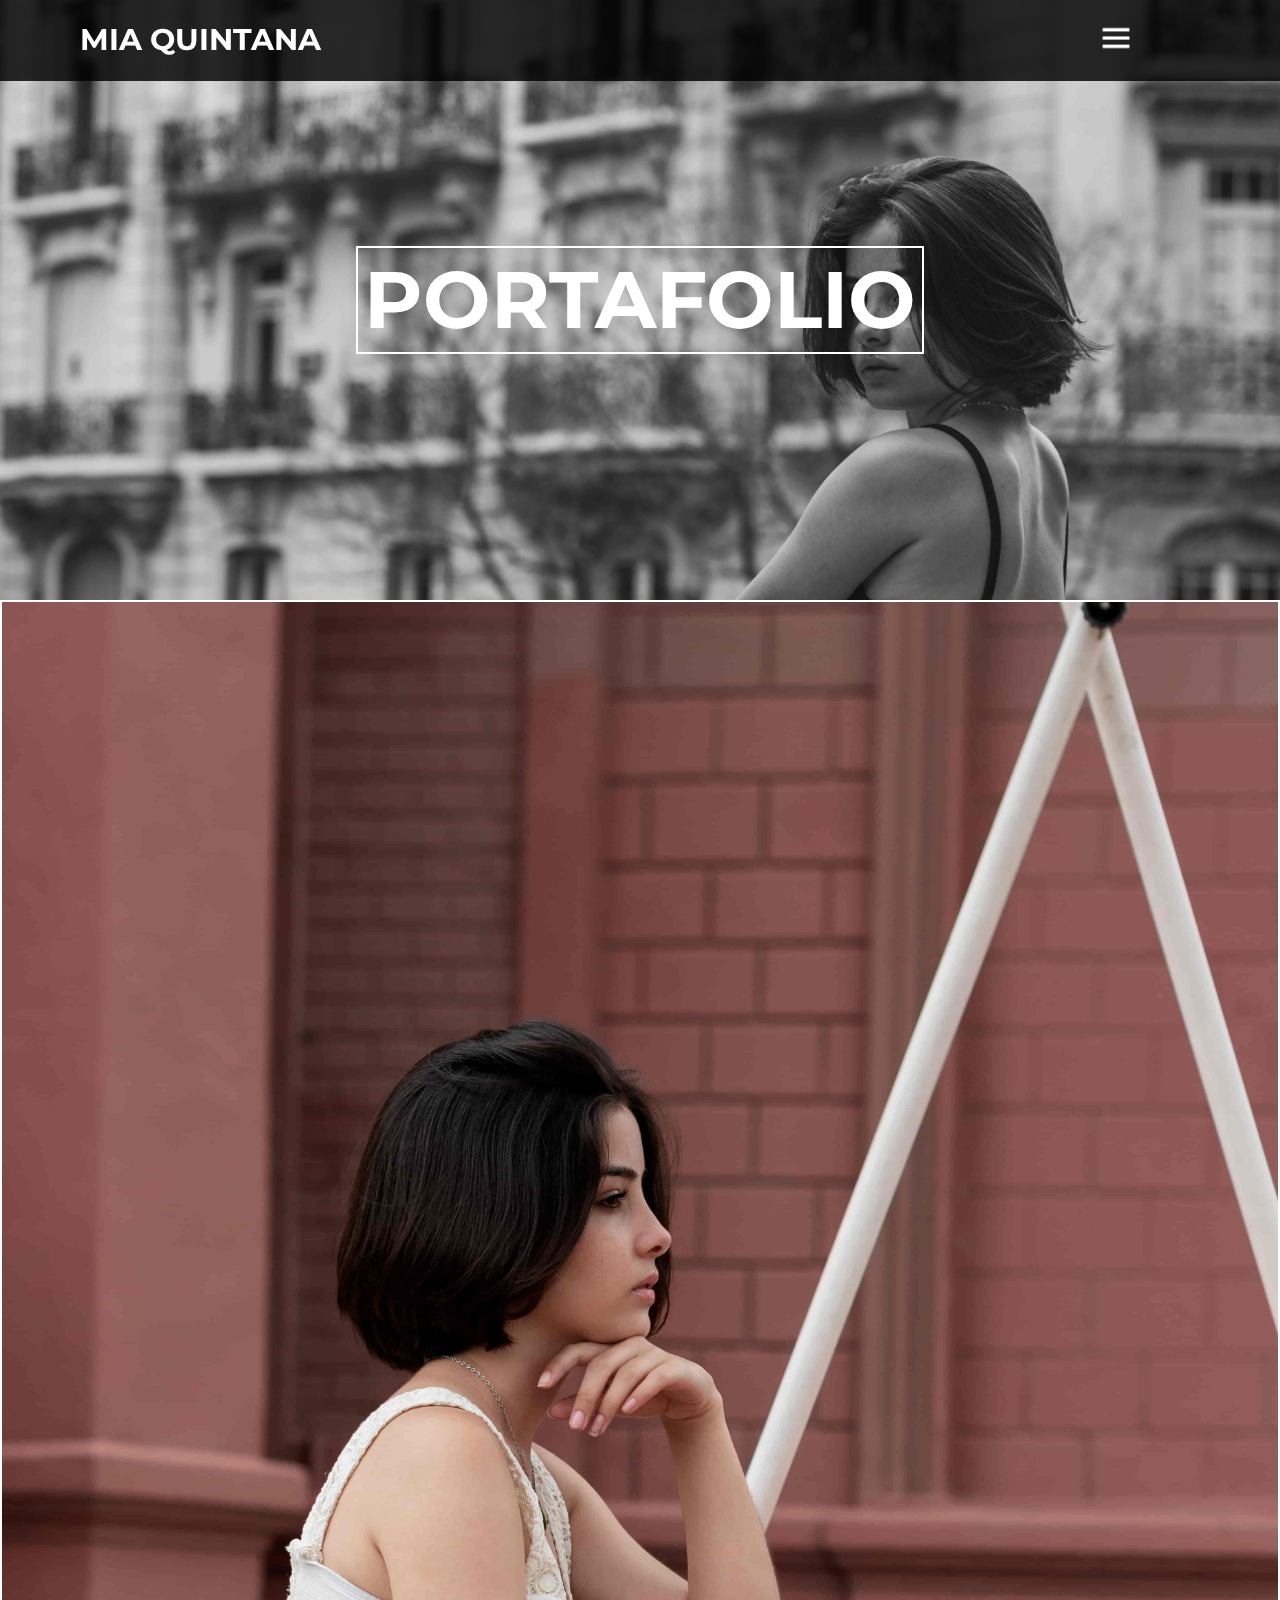
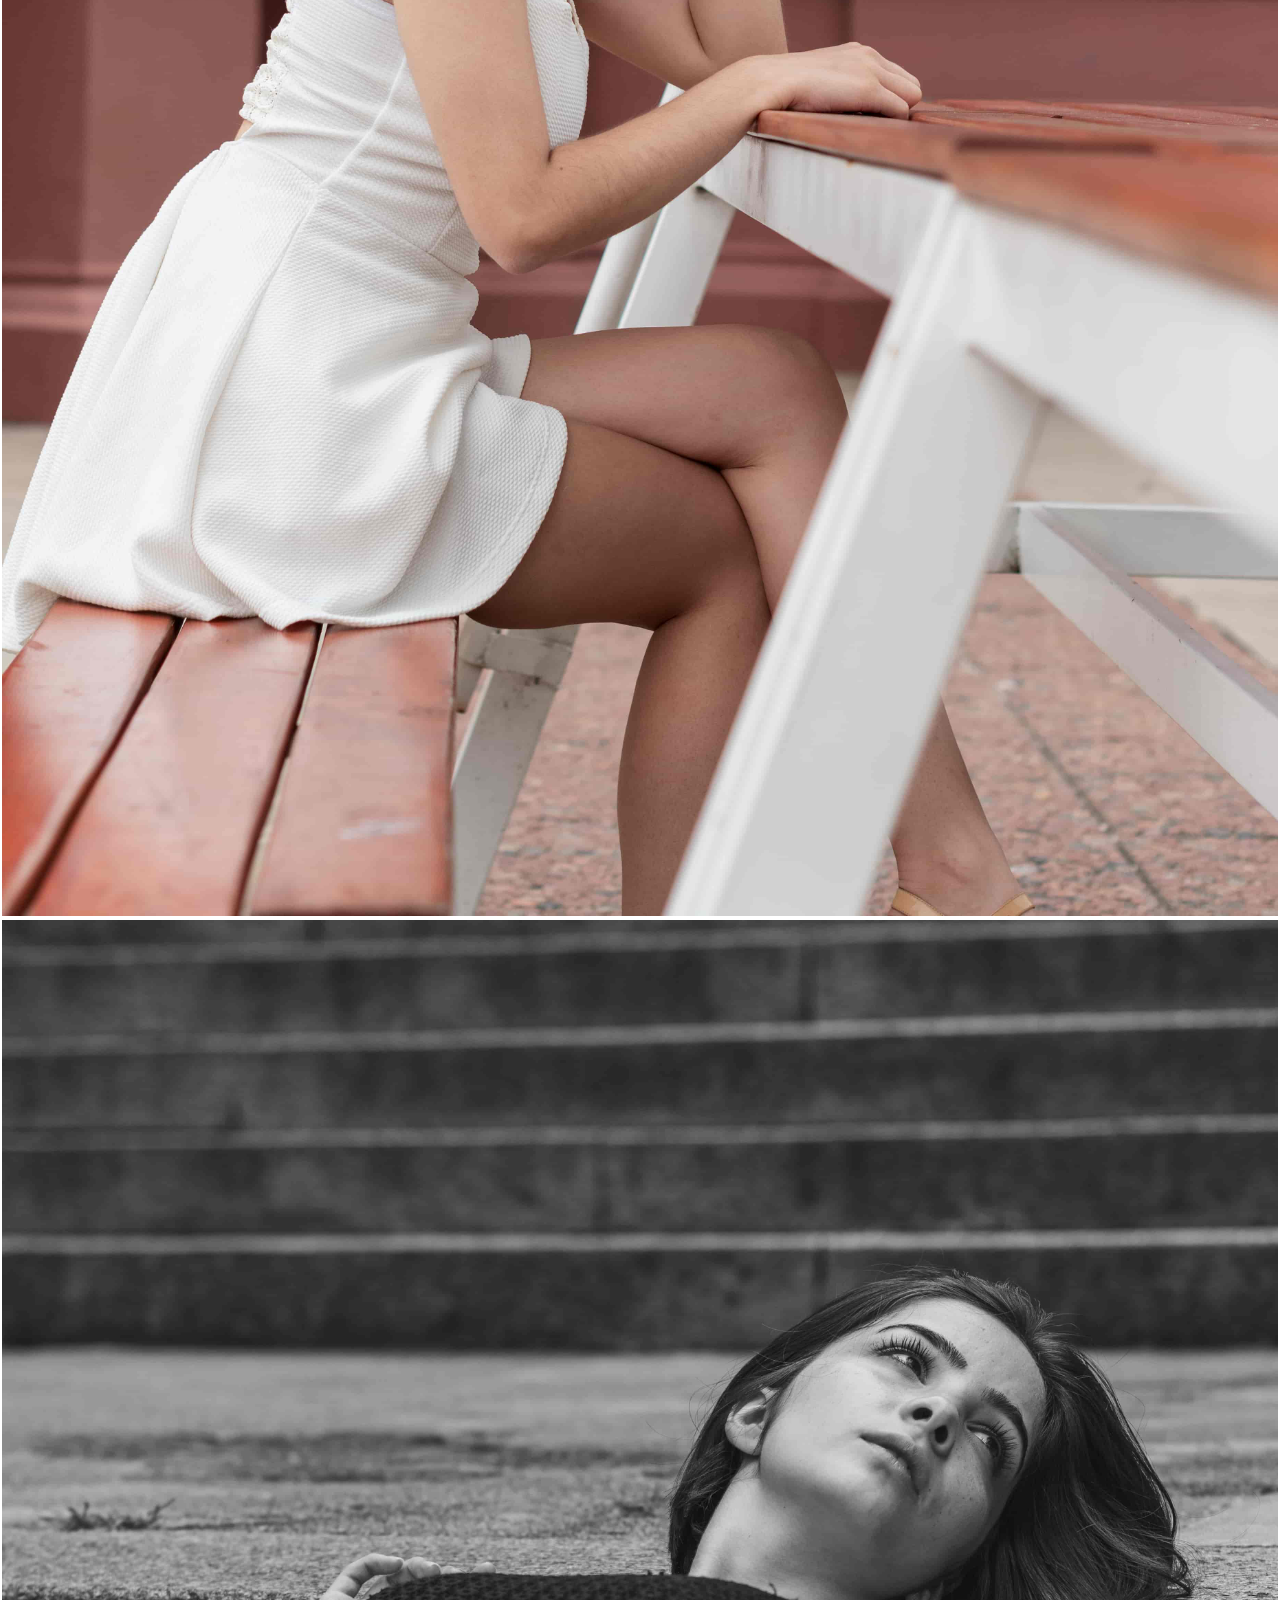
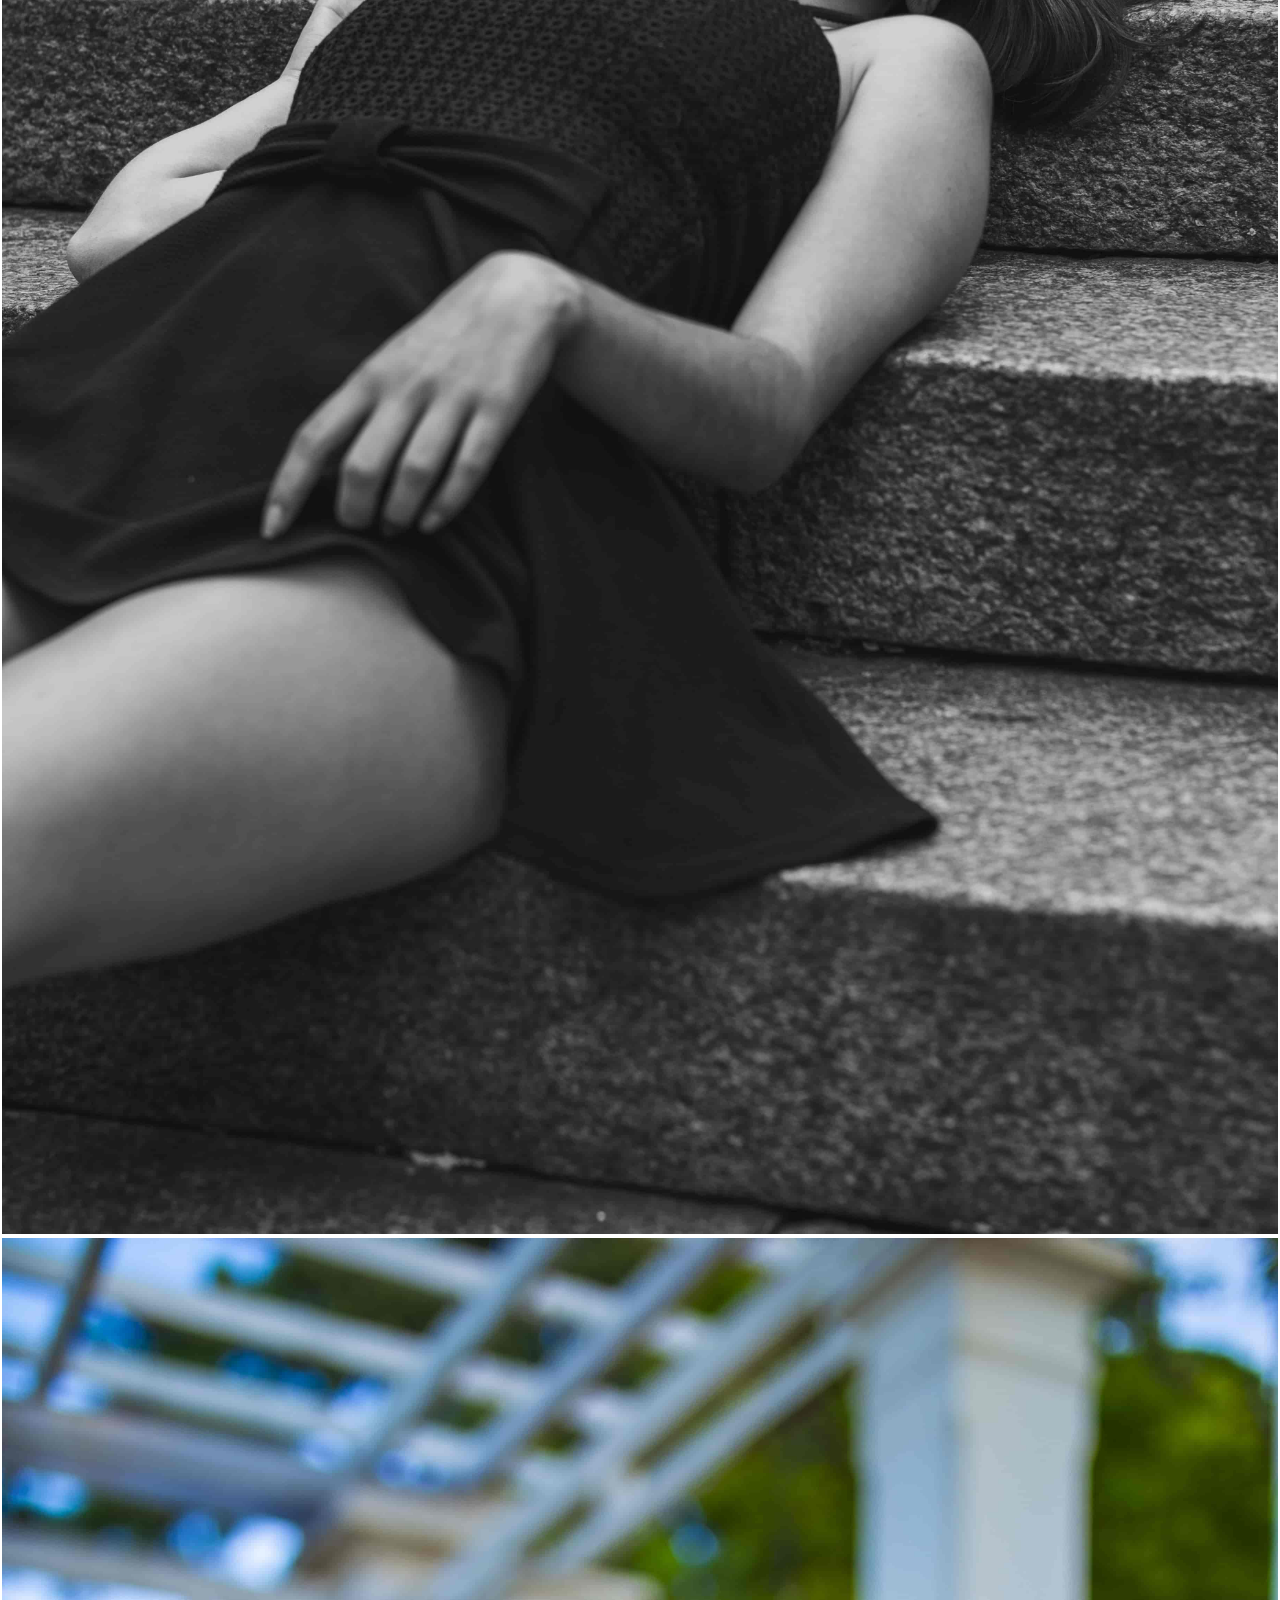
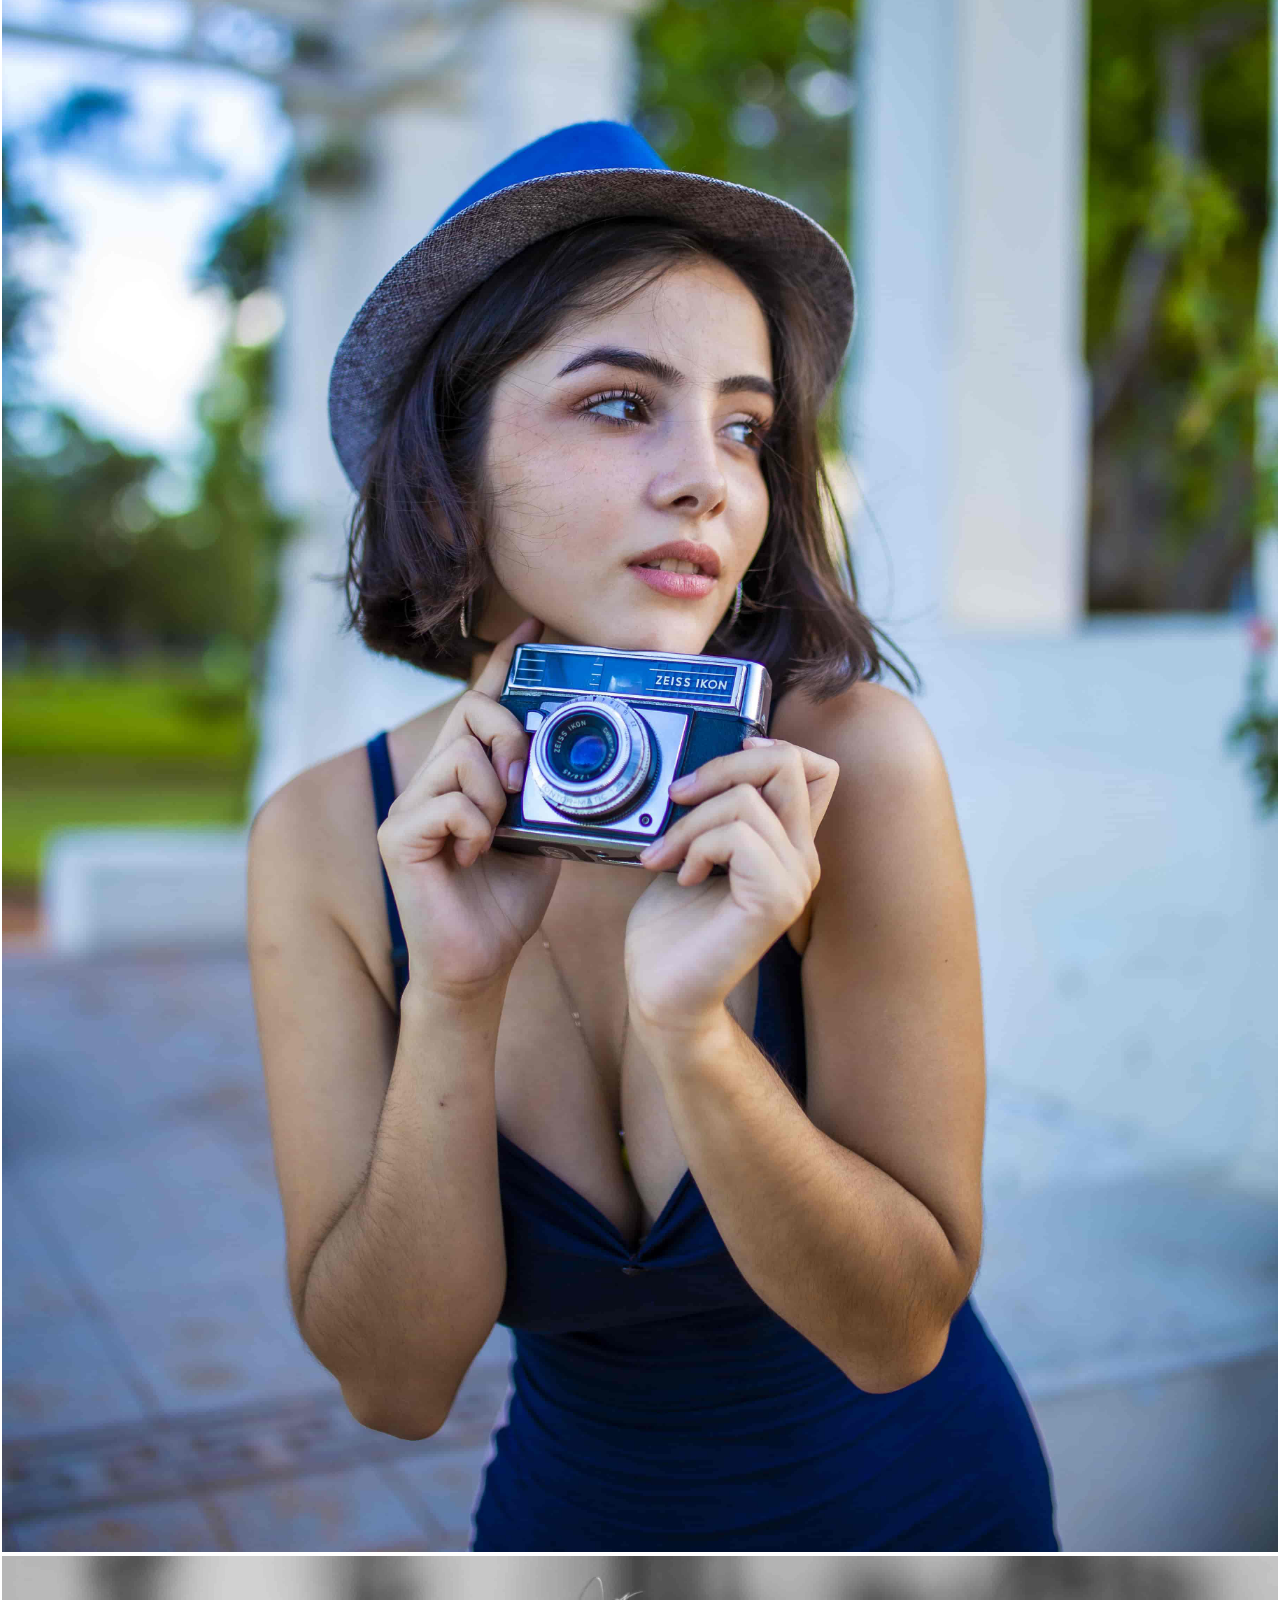
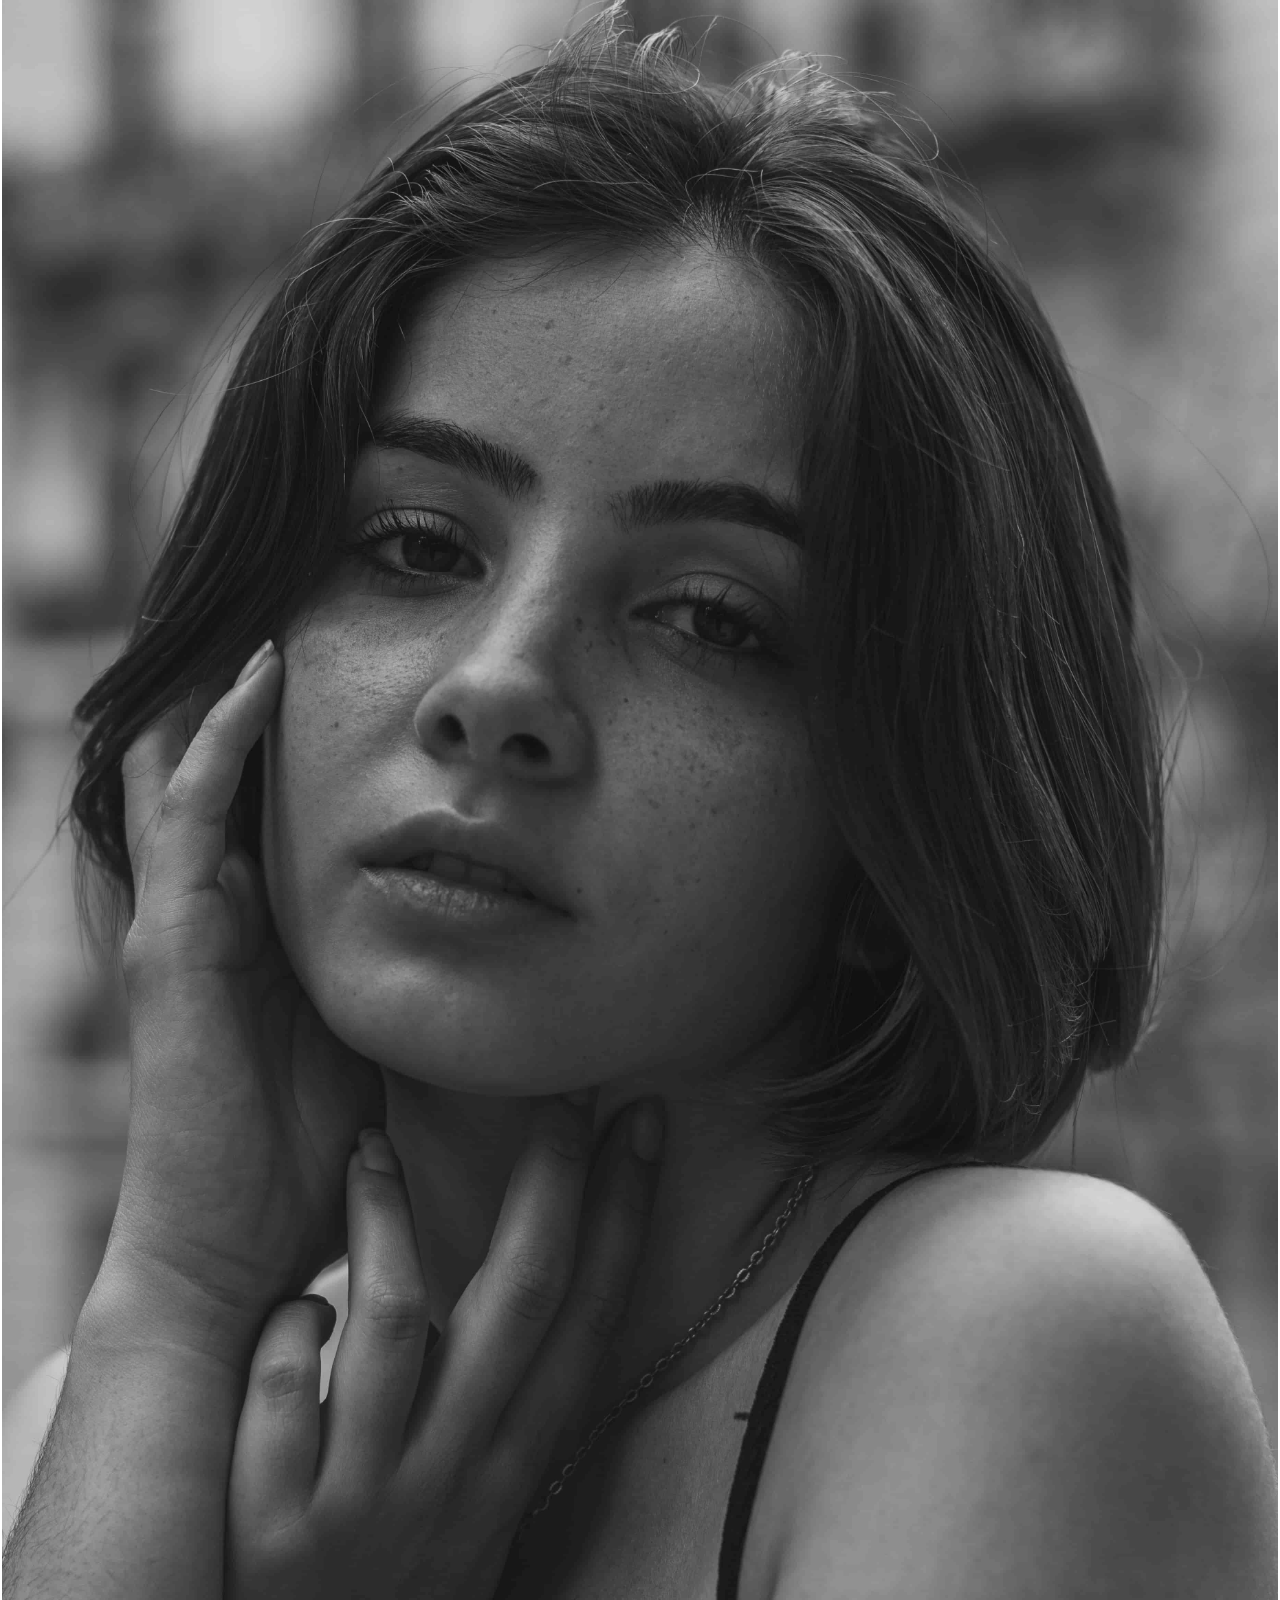
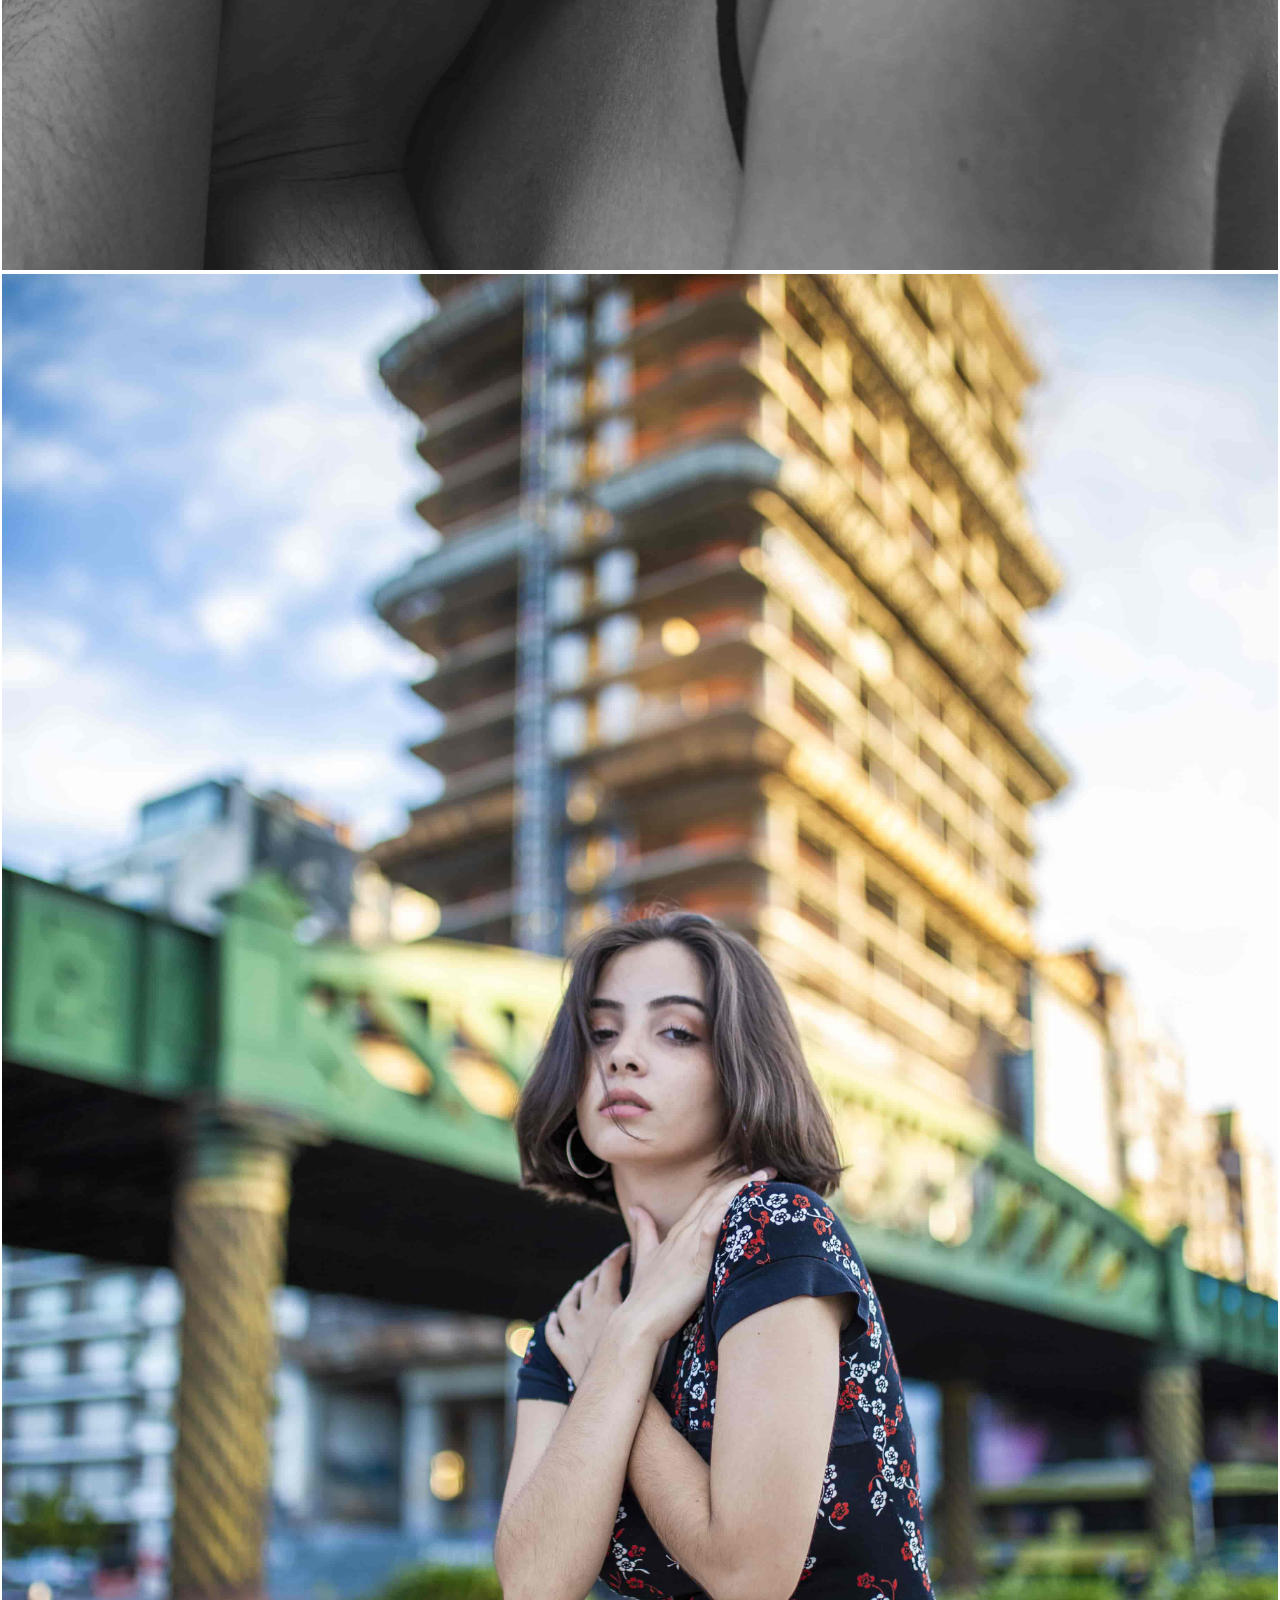
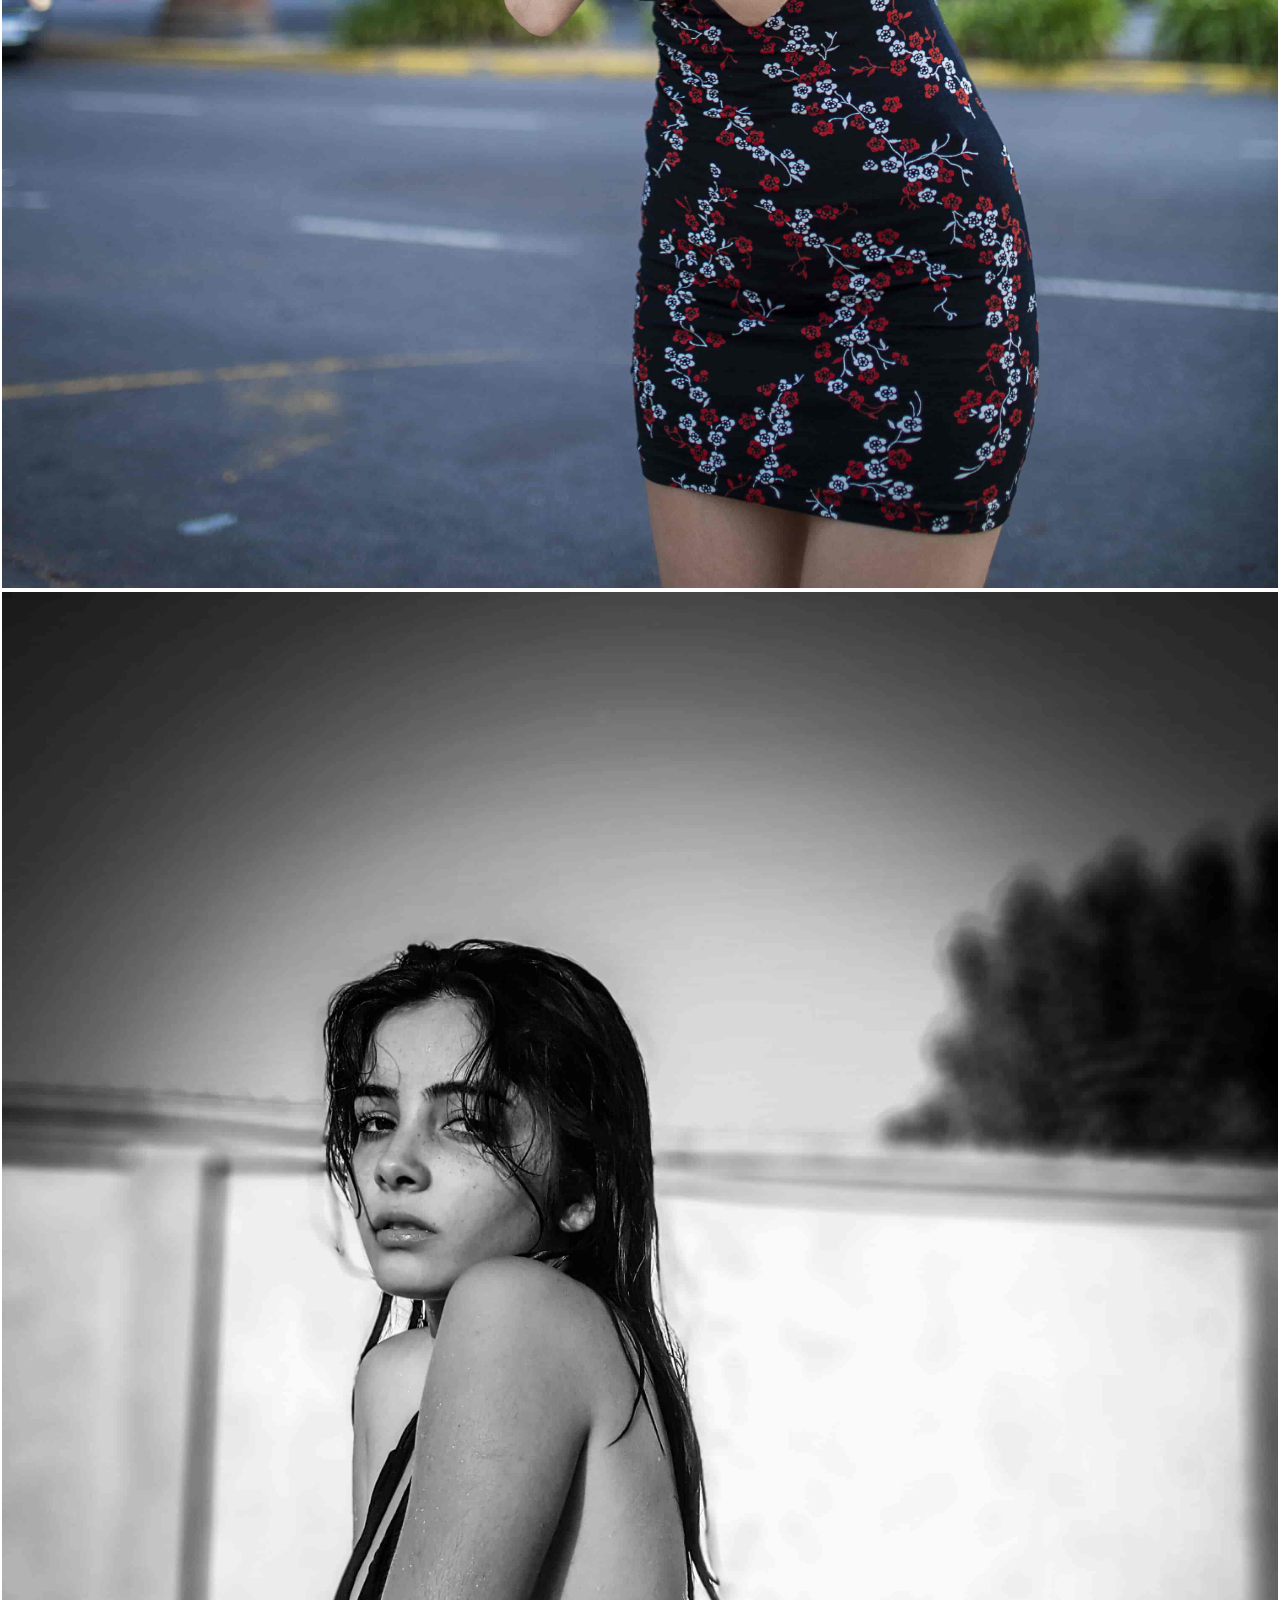
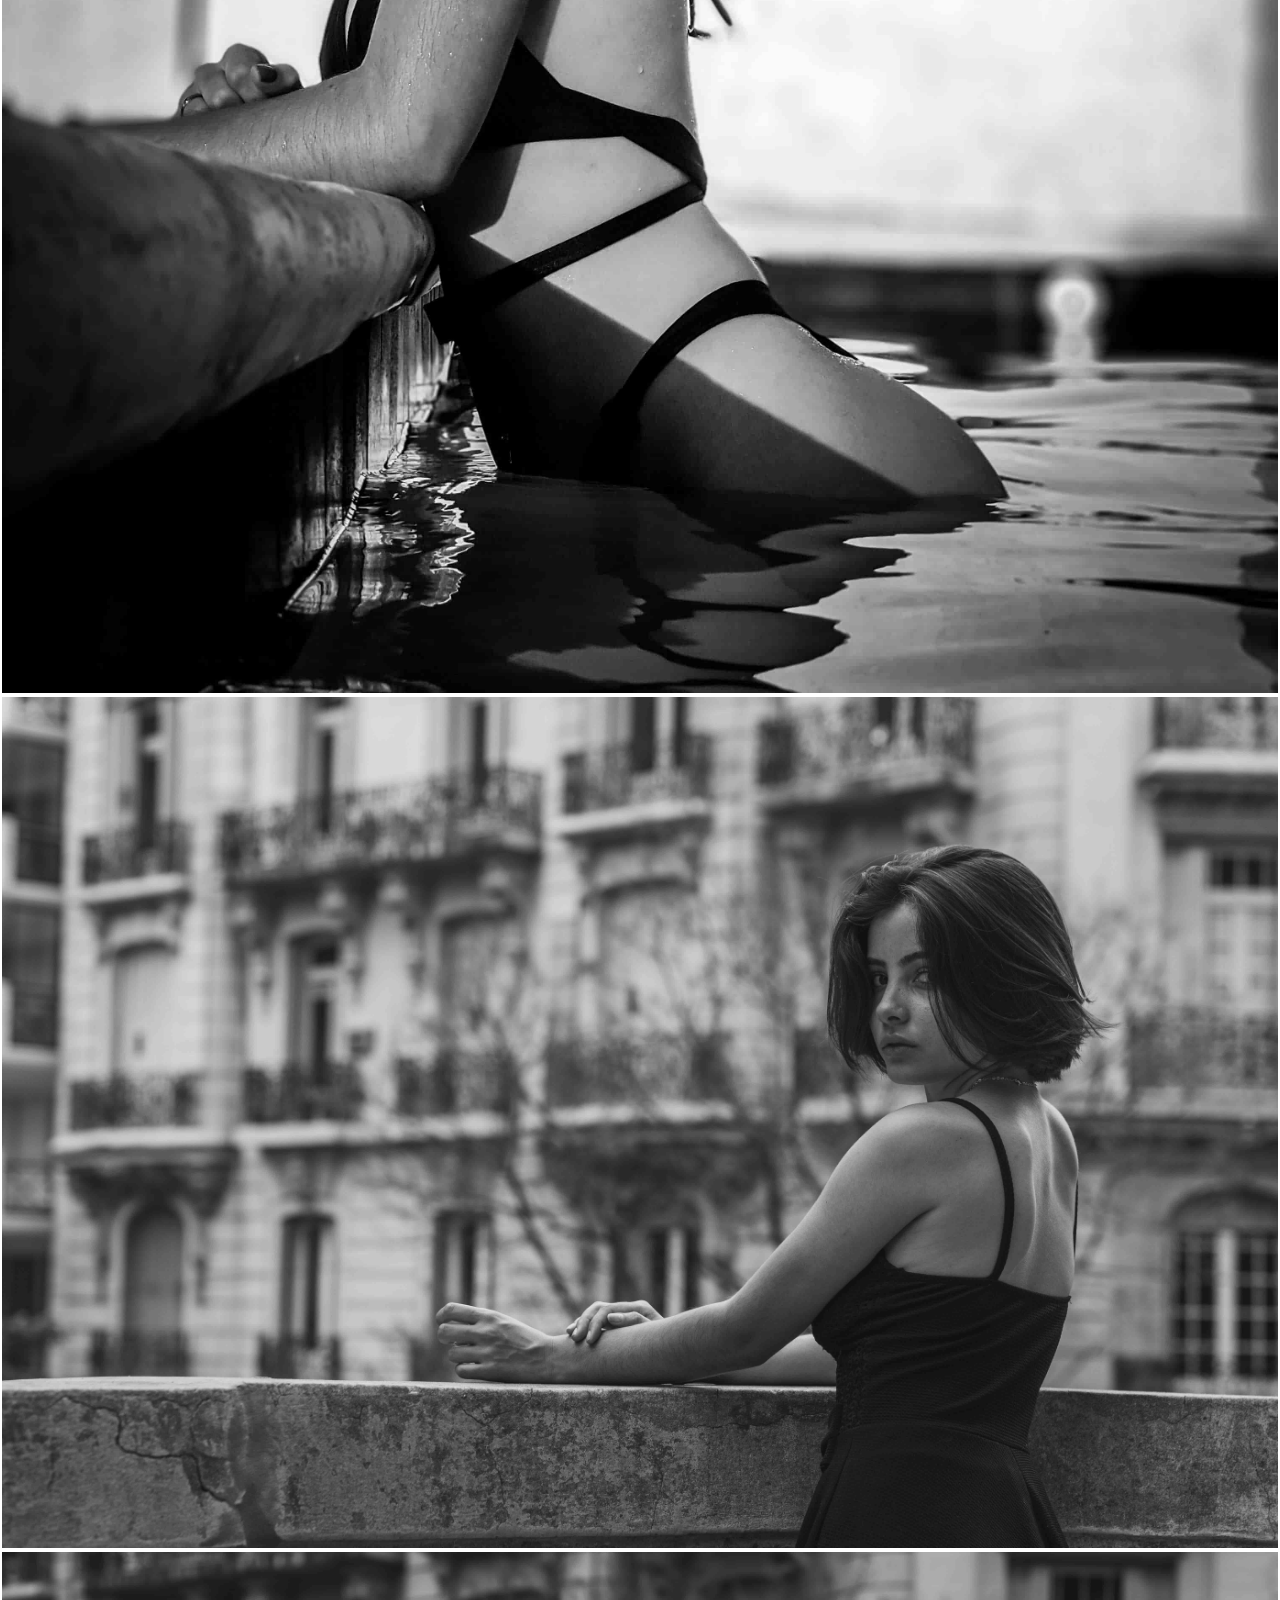
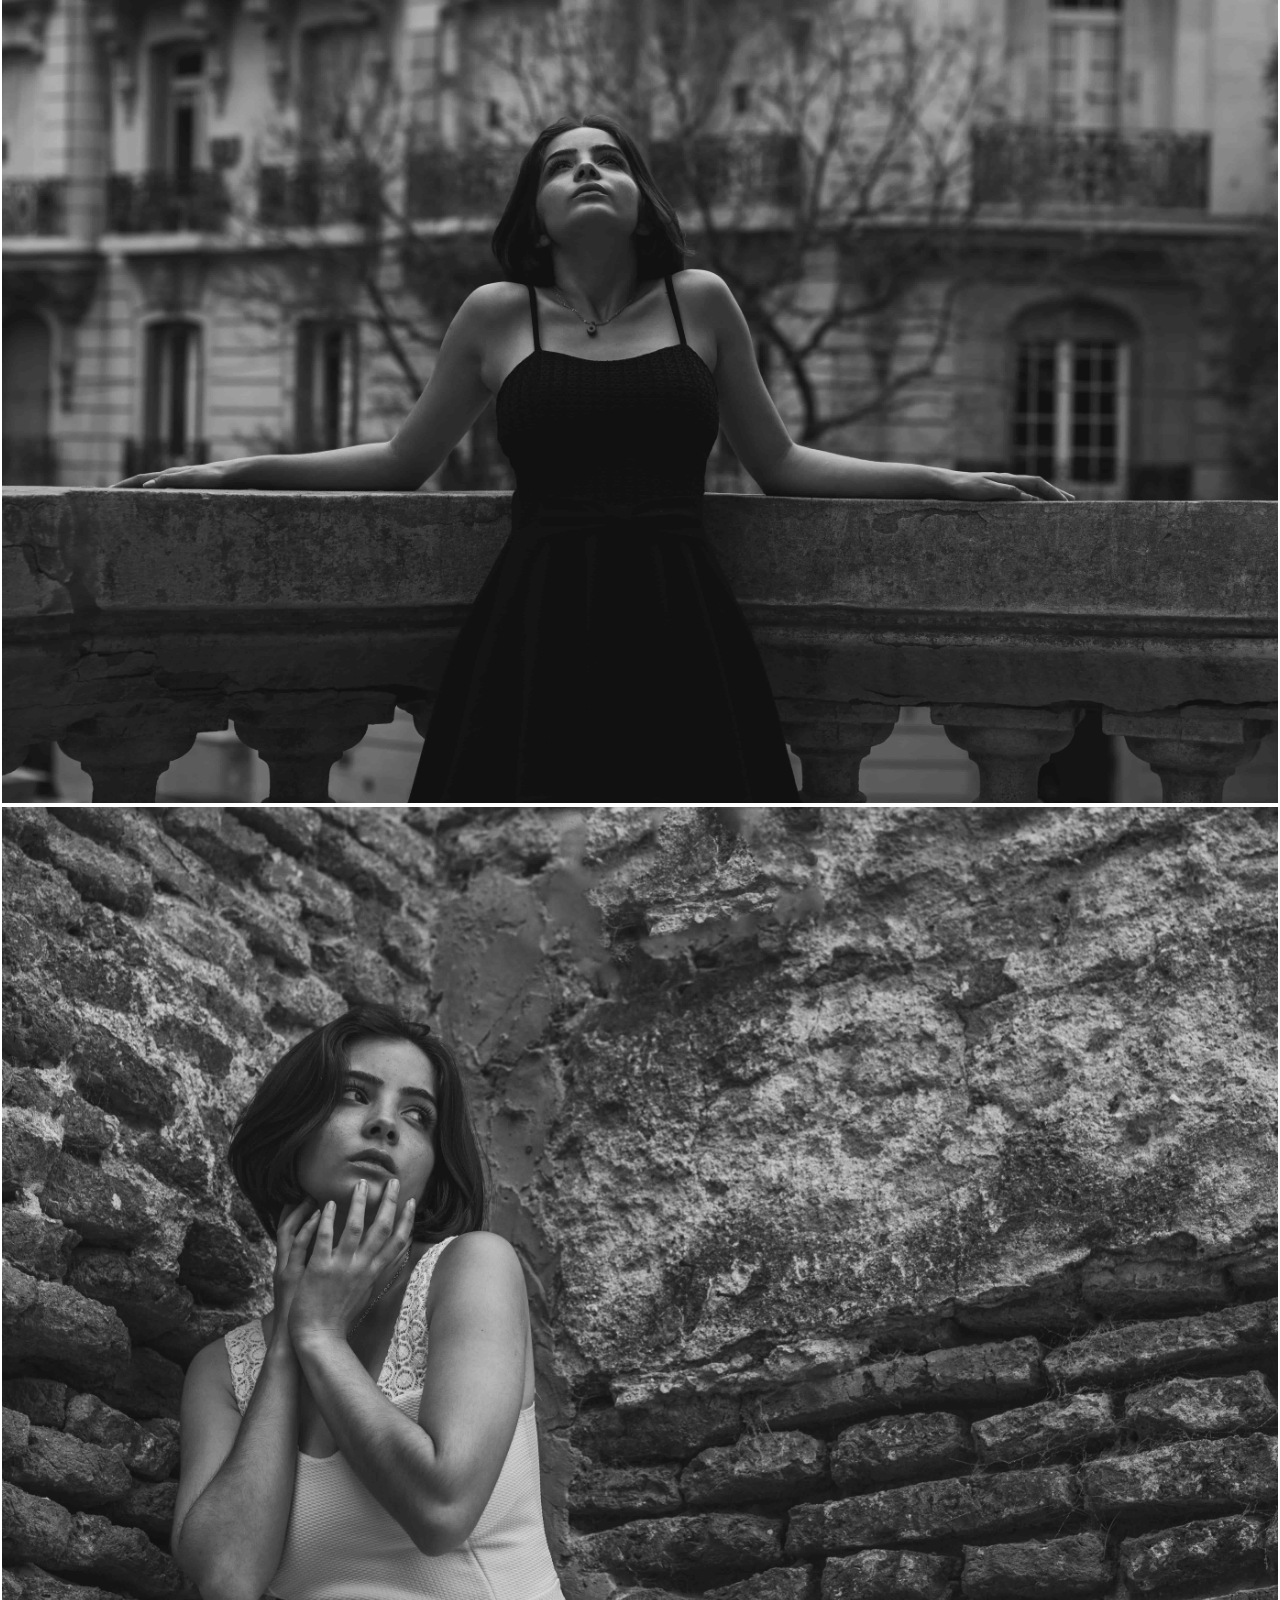
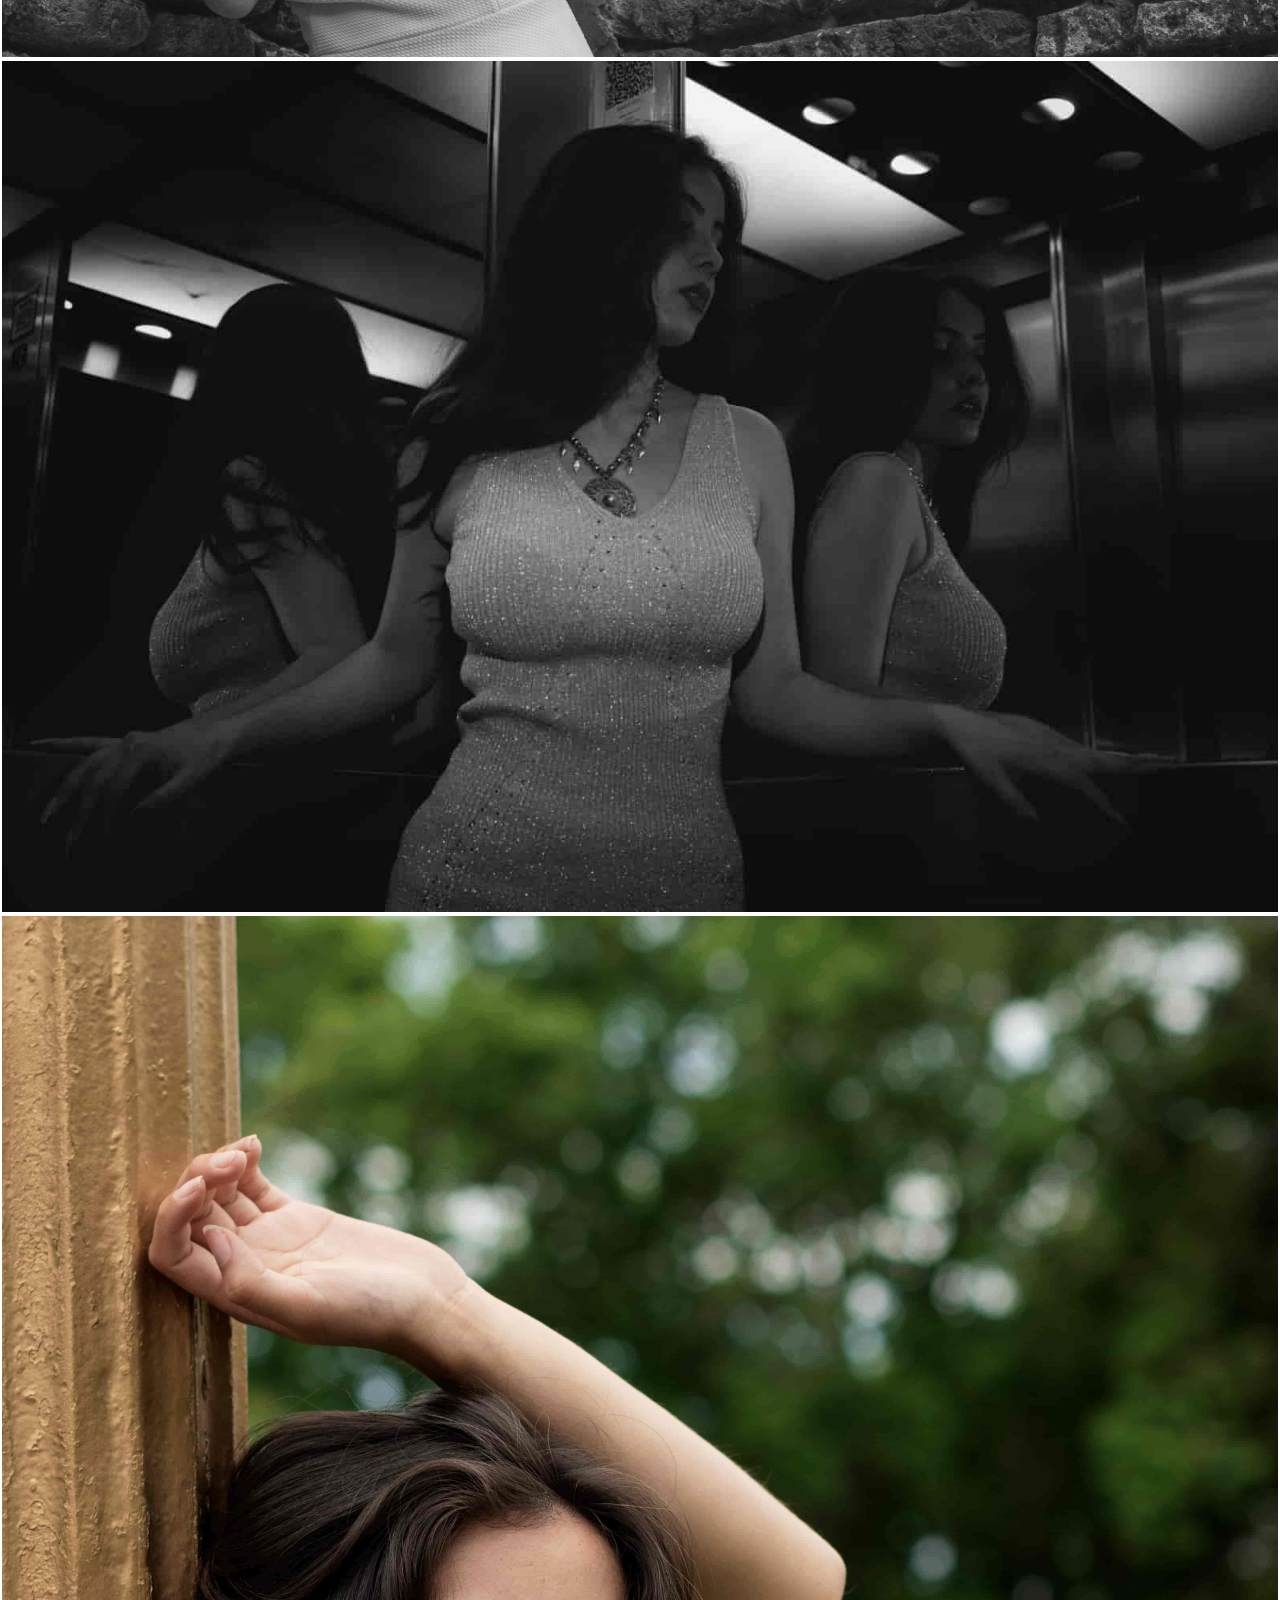
<file: index.html>
<!DOCTYPE html>
<html lang="en">
<head>
  <link rel="stylesheet" href="normalize.css">
  <link rel="stylesheet" href="style.css">
  <link rel="preconnect" href="https://fonts.googleapis.com">
  <link rel="preconnect" href="https://fonts.gstatic.com" crossorigin>
  <link href="https://fonts.googleapis.com/css2?family=Montserrat:wght@100&display=swap" rel="stylesheet">
  <meta charset="UTF-8">
  <meta http-equiv="X-UA-Compatible" content="IE=edge">
  <meta name="viewport" content="width=device-width, initial-scale=1.0">
  <title>mia quintana</title>
   <!-- protocolo  -->
   <meta property="og:title" content="MiaQuintana" />
   <meta property="og:type" content="Web Site" />
   <meta property="og:url" content="https://miaquintana.github.io/" />
   <meta property="og:image" content="https://miaquintana.github.io/multimedia/ft9.jpg" />
</head>
<body>
  <div class="dad">
    <header>
      <h1>MIA QUINTANA</h1>
      <nav class="nav__container">
        <label for="menu">
          <img src="multimedia/menu.png" alt="">
        </label>
        <input type="checkbox" id="menu">
        <div class="nav__menu">
          <a class="item" id="activo" href="index.html">PORTAFOLIO</a>
          <a  class="item" href="sobre-mi.html">SOBRE MI</a>
          <a  class="item" href="contacto.html">CONTACTO</a>
        </div>
      </nav>
    </header>
    <main>
      <div class="portada">
        <h2>PORTAFOLIO</h2>
      </div>
      <section>
        <article class="grupo-1">
          <img src="multimedia/ft6.jpg" alt="">
        </article>
        <article class="grupo-2">
          <img src="multimedia/ft7.jpg" alt="">
        </article>
        <article class="grupo-3">
          <img src="multimedia/ft16.jpg" alt="">
        </article>
        <article class="grupo-4">
          <img src="multimedia/ft10.jpg" alt="">
        </article>
        <article class="grupo-5">
          <img src="multimedia/ft20.jpg" alt="">
        </article>
        <article class="grupo-6">
          <img src="multimedia/ft11.jpg" alt="">
        </article>
        <article class="grupo-14">
          <img src="multimedia/ft9.jpg" alt="">
        </article>
        <article class="grupo-15">
          <img src="multimedia/ft3.jpg" alt="">
        </article>
        <article class="grupo-15">
          <img src="multimedia/ft5.jpg" alt="">
        </article>
        <article class="grupo-16">
          <img src="multimedia/ft22.jpg" alt="">
        </article>
        <article class="grupo-7">
          <img src="multimedia/ft1.jpg" alt="">
        </article>
        <article class="grupo-8">
          <img src="multimedia/ft4.jpg" alt="">
        </article>
        <article class="grupo-9">
          <img src="multimedia/ft14.jpg" alt="">
        </article>
        <article class="grupo-10">
          <img src="multimedia/ft2.jpg" alt="">
        </article>
        <article class="grupo-11">
          <img src="multimedia/ft15.jpg" alt="">
        </article>
        <article class="grupo-12">
          <img src="multimedia/ft13.jpeg" alt="">
        </article>
        <article class="grupo-13">
          <img src="multimedia/ft19.jpg" alt="">
        </article>
      </section>
    </main>
    <footer>
      <address>Buenos Aires, Argentina</address>
      <p>webmaser: damianfabricio59@gmail.com</p>
    </footer>
  </div>
</body>
</html>
</file>
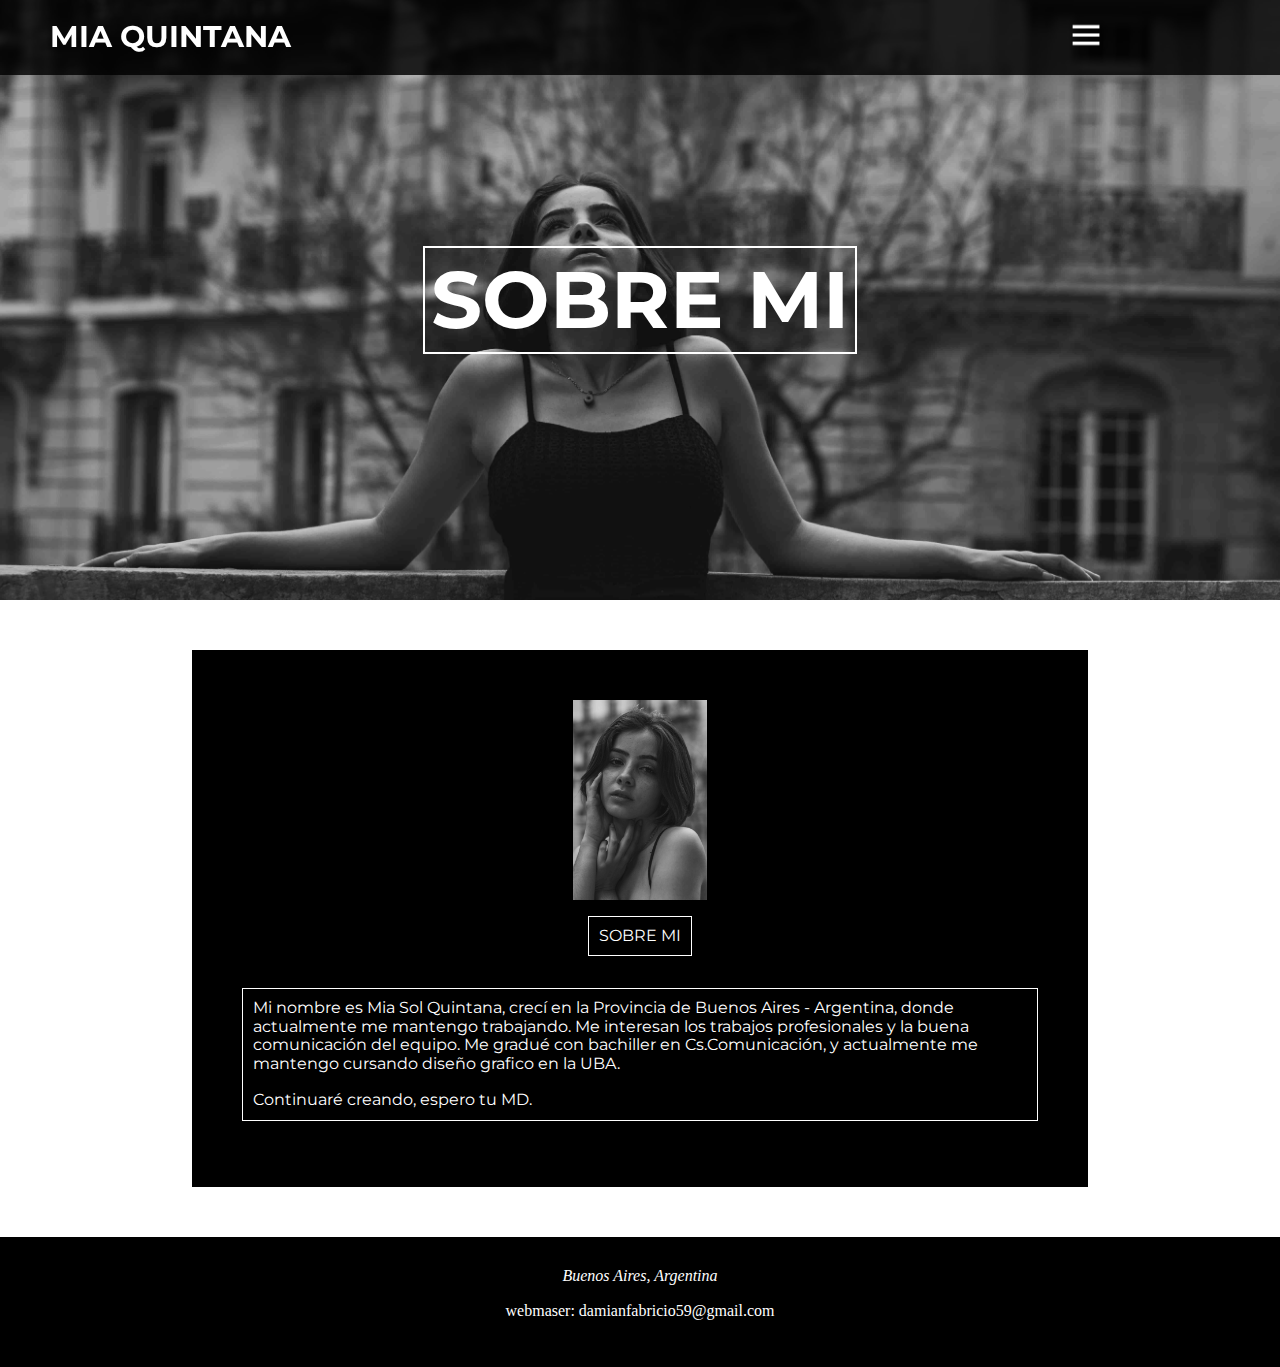
<file: sobre-mi.html>
<!DOCTYPE html>
<html lang="en">
<head>
  <link rel="stylesheet" href="normalize.css">
  <link rel="stylesheet" href="style-sobre-mi.css">
  <link rel="preconnect" href="https://fonts.googleapis.com">
  <link rel="preconnect" href="https://fonts.gstatic.com" crossorigin>
  <link href="https://fonts.googleapis.com/css2?family=Montserrat:wght@100&display=swap" rel="stylesheet">
  <meta charset="UTF-8">
  <meta http-equiv="X-UA-Compatible" content="IE=edge">
  <meta name="viewport" content="width=device-width, initial-scale=1.0">
  <title>mia quintana</title>
</head>
<body>
  <div class="dad">
    <header>
      <h1>MIA QUINTANA</h1>
      <nav class="nav__container">
        <label for="menu">
          <img src="multimedia/menu.png" alt="">
        </label>
        <input type="checkbox" id="menu">
        <div class="nav__menu">
          <a  class="item" id="activo"  href="sobre-mi.html">SOBRE MI</a>
          <a class="item" href="index.html">PORTAFOLIO</a>
          <a  class="item" href="contacto.html">CONTACTO</a>
        </div>
      </nav>
    </header>
    <main>
      <div class="portada">
        <h2>SOBRE MI</h2>
      </div>
      <section>
        <article>
          <img src="multimedia/ft10.jpg" alt="">
          <p>SOBRE MI</p>
          <p>Mi nombre es Mia Sol Quintana, crecí en la Provincia de Buenos Aires - Argentina, donde actualmente me mantengo trabajando.
            Me interesan los trabajos profesionales y la buena comunicación del equipo.
            Me gradué con bachiller en Cs.Comunicación, y actualmente me mantengo cursando diseño grafico en la UBA. 
            <br>
            <br>
            Continuaré creando, espero tu MD.</p>
        </article>
      </section>
    </main>
    <footer>
      <address>Buenos Aires, Argentina</address>
      <p>webmaser: damianfabricio59@gmail.com</p>
    </footer>
  </div>
</body>
</html>
</file>
<file: style.css>
*{
    box-sizing: border-box;
}
    .dad{
        display: flex;
        flex-flow: column nowrap;
    }
        header{
            display: flex;
            flex-flow: row nowrap;
            justify-content: space-between;
            align-items: center;
            position: fixed;
            width: 100%;
            background: rgba(0, 0, 0, 0.822);
        }
            h1{
                font-size: 30px;
                color: white;
                margin-right: 30px;
                margin-left: 30px;
                padding: 3px;
                font-family: 'Montserrat', sans-serif;
            }
            .nav__container{
                display: flex;
                height: 100%;
                margin: 0 auto;
            }
            label{
                display: block;
                cursor: pointer;
            }
                label img{
                    height: 34px;
                }
            .item{
                font-size: 30px;
                color: white;
                border: solid 1px white;
                text-decoration: none;
                padding: 10px;
                font-family: 'Montserrat', sans-serif;
            }
            #activo{
                color: rgb(250, 126, 104);
                border: solid 1px rgb(250, 126, 104);
            }
            .nav__menu:checked, #menu{
                display: none;
            }
            .nav__menu{
                clip-path: circle(0 at center);
                position: fixed;
                z-index: 400;
                top: 9%;
                bottom: 0;
                background-color: rgba(0, 0, 0, 0.377);
                height: 100%;
                width: 100%;
                left: 0;
                display: flex;
                justify-content: space-evenly;
                flex-direction: column;
                align-items: center;
                transition: clip-path .5s ease-in-out;
                background: rgba(0, 0, 0, 0.719);
                backdrop-filter: blur( 2px );
                -webkit-backdrop-filter: blur( 2px );
            }
            input:checked + .nav__menu{
                clip-path: circle(100% at center);
            }
         main{
            display: flex;
            flex-flow: column nowrap;
            justify-content: center;
            align-items: center;
        }
            .portada{
        background-image: url(multimedia/ft9.jpg);
        background-position: right;
        background-repeat: no-repeat;
        background-attachment: fixed;
        background-size: cover;
        display: flex;
        justify-content: center;
        align-items: center;
        height: 600px;
        width: 100%;
        margin-bottom: 0px;
            }
            h2{
                font-size: 3em;
                color: white;
                border: solid 2px white;
                padding: 6px;
                font-family: 'Montserrat', sans-serif;
            }
        section{
            display: flex;
            flex-flow: column nowrap;
            justify-content: center;
            align-items: center;
        }
            article{
                display: flex;
                flex-flow: row nowrap;
                margin: 2px;
            }
                article img{
                    height: auto;
                    width: 100%;
                }
        footer{
            display: flex;
            justify-content: center;
            align-items: center;
            flex-flow: column nowrap;
            background-color: black;
            color: white;
            height: 130px;
        }

    @media screen and (min-width: 700px){
        h1{
            font-size: 30px;
            color: white;
            padding-right: 600px;
            padding-left: 50px;
            font-family: 'Montserrat', sans-serif;
        }
        h2{
            font-size: 5em;
            color: white;
            border: solid 2px white;
            padding: 6px;
            font-family: 'Montserrat', sans-serif;
        }

        label img{
            height: 40px;
        }
      
        .item{
            font-size: 50px;
            color: white;
            border: solid 2px white;
            text-decoration: none;
            padding: 10px;
        }
    }
</file>
<file: style-sobre-mi.css>
*{
    box-sizing: border-box;
}
    .dad{
        display: flex;
        flex-flow: column nowrap;
    }
        header{
            display: flex;
            flex-flow: row nowrap;
            justify-content: space-between;
            align-items: center;
            position: fixed;
            width: 100%;
            background: rgba(0, 0, 0, 0.822);
        }
            h1{
                font-size: 30px;
                color: white;
                padding-right: 30px;
                padding-left: 30px;
                font-family: 'Montserrat', sans-serif;
            }
            .nav__container{
                display: flex;
                height: 100%;
                margin: 0 auto;
            }
            label{
                display: block;
                cursor: pointer;
            }
                label img{
                    height: 34px;
                }
                .item{
                    font-size: 30px;
                    color: white;
                    border: solid 1px white;
                    text-decoration: none;
                    padding: 10px;
                }
                #activo{
                    color: rgb(250, 126, 104);
                    border-bottom: solid 1px rgb(250, 126, 104);
                }
            
            .nav__menu:checked, #menu{
                display: none;
            }
            .nav__menu{
                clip-path: circle(0 at center);
                position: fixed;
                z-index: 400;
                top: 9%;
                bottom: 0;
                background-color: rgba(0, 0, 0, 0.377);
                height: 100%;
                width: 100%;
                left: 0;
                display: flex;
                justify-content: space-evenly;
                flex-direction: column;
                align-items: center;
                transition: clip-path .5s ease-in-out;
                background: rgba(0, 0, 0, 0.719);
                backdrop-filter: blur( 2px );
                -webkit-backdrop-filter: blur( 2px );
            }
            input:checked + .nav__menu{
                clip-path: circle(100% at center);
            }

         main{
             display: flex;
            flex-flow: column nowrap;
            justify-content: center;
            align-items: center;
            }
            .portada{
                    background-image: url(multimedia/ft3.jpg);
                    background-position: center;
                    background-repeat: no-repeat;
                    background-attachment: fixed;
                    background-size: cover;
                    display: flex;
                    justify-content: center;
                    align-items: center;
                    height: 600px;
                    width: 100%;
                    margin-bottom: 0px;
            }
                h2{
                    font-size: 3em;
                    color: white;
                    border: solid 2px white;
                    padding: 6px;
                    font-family: 'Montserrat', sans-serif;
                }
                section{
                    display: flex;
                    flex-flow: column nowrap;
                    justify-content: center;
                    align-items: center;
                }
                    article{
                    display: flex;
                    flex-flow: column nowrap;
                    justify-content: center;
                    align-items: center;
                    width: 70%;
                    margin: 50px;
                        padding: 50px;
                        background-color: black;
                        color: white;
                    }
                        article img{
                            height: 200px;
                        }
                        article p{
                            border: solid 1px white;
                            padding: 10px;
                            font-family: 'Montserrat', sans-serif;
                        }
        footer{
            display: flex;
            justify-content: center;
            align-items: center;
            flex-flow: column nowrap;
            background-color: black;
            color: white;
            height: 130px;
        }

    @media screen and (min-width: 700px){
        h1{
            font-size: 30px;
            color: white;
            padding-right: 600px;
            padding-left: 50px;
            font-family: 'Montserrat', sans-serif;
        }
        h2{
            font-size: 5em;
            color: white;
            border: solid 2px white;
            padding: 6px;
            font-family: 'Montserrat', sans-serif;
        }
        label img{
            height: 40px;
        }
        .item{
            font-size: 50px;
            color: white;
            border: solid 2px white;
            text-decoration: none;
            padding: 10px;
        }
    }
</file>
